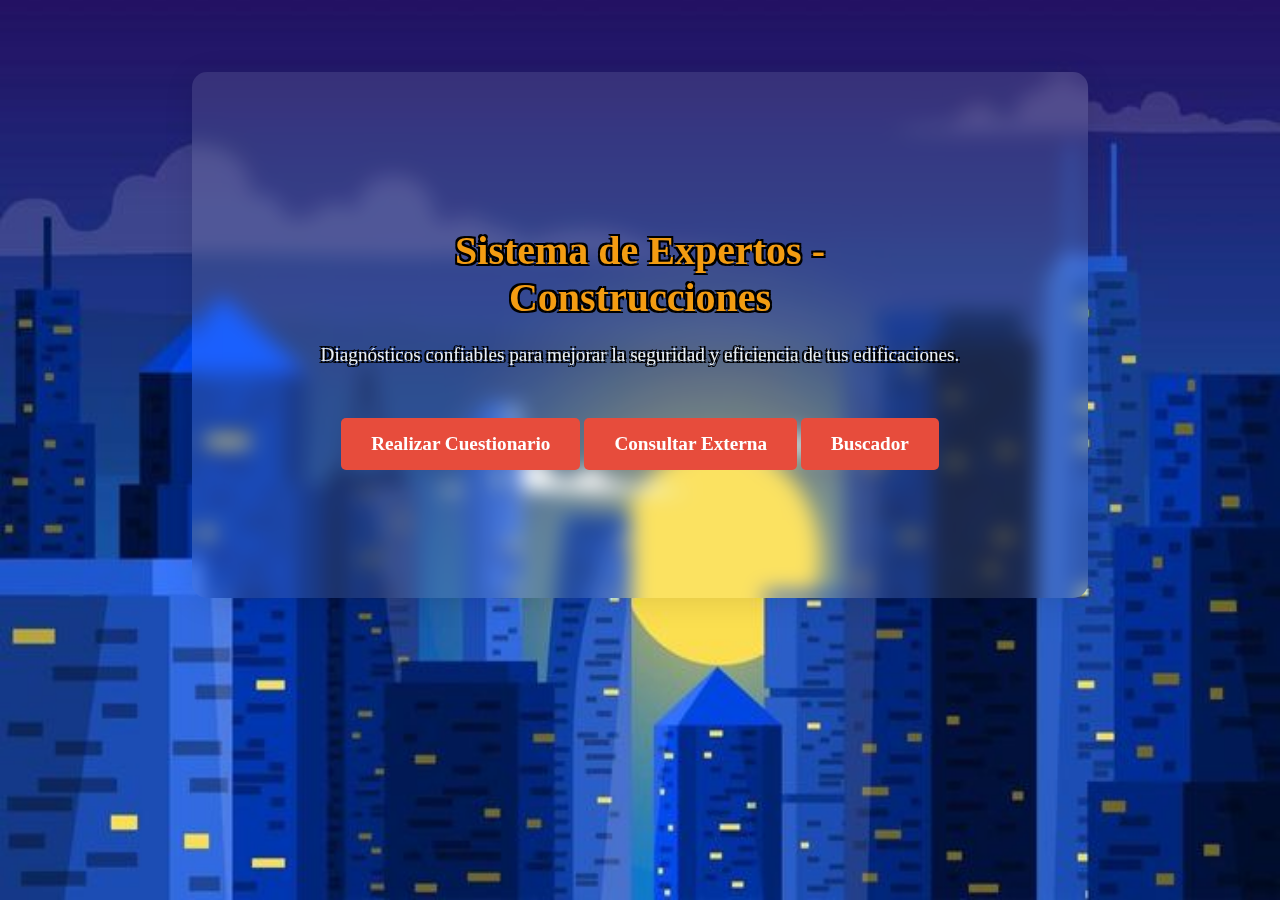
<file: Experto_en_Construccion/index.html>
<!DOCTYPE html>
<html lang="es">
<head>
    <meta charset="UTF-8">
    <meta name="viewport" content="width=device-width, initial-scale=1.0">
    <title>Sistema de Expertos Construcciones</title>
    <link rel="stylesheet" href="estilo/style.css">
</head>
<body>
    <center>
        <br><br><br><br>
        <div class="container">
            <h1>Sistema de Expertos - Construcciones</h1>
            <p>Diagnósticos confiables para mejorar la seguridad y eficiencia de tus edificaciones.</p><br>
            <a href="inicio.html" class="start-button">Realizar Cuestionario</a>
            <a href="consultas.html" class="start-button">Consultar Externa</a>
            <a href="buscador.html" class="start-button">Buscador</a>
        </div>
    </center>
</body>
</html>
</file>
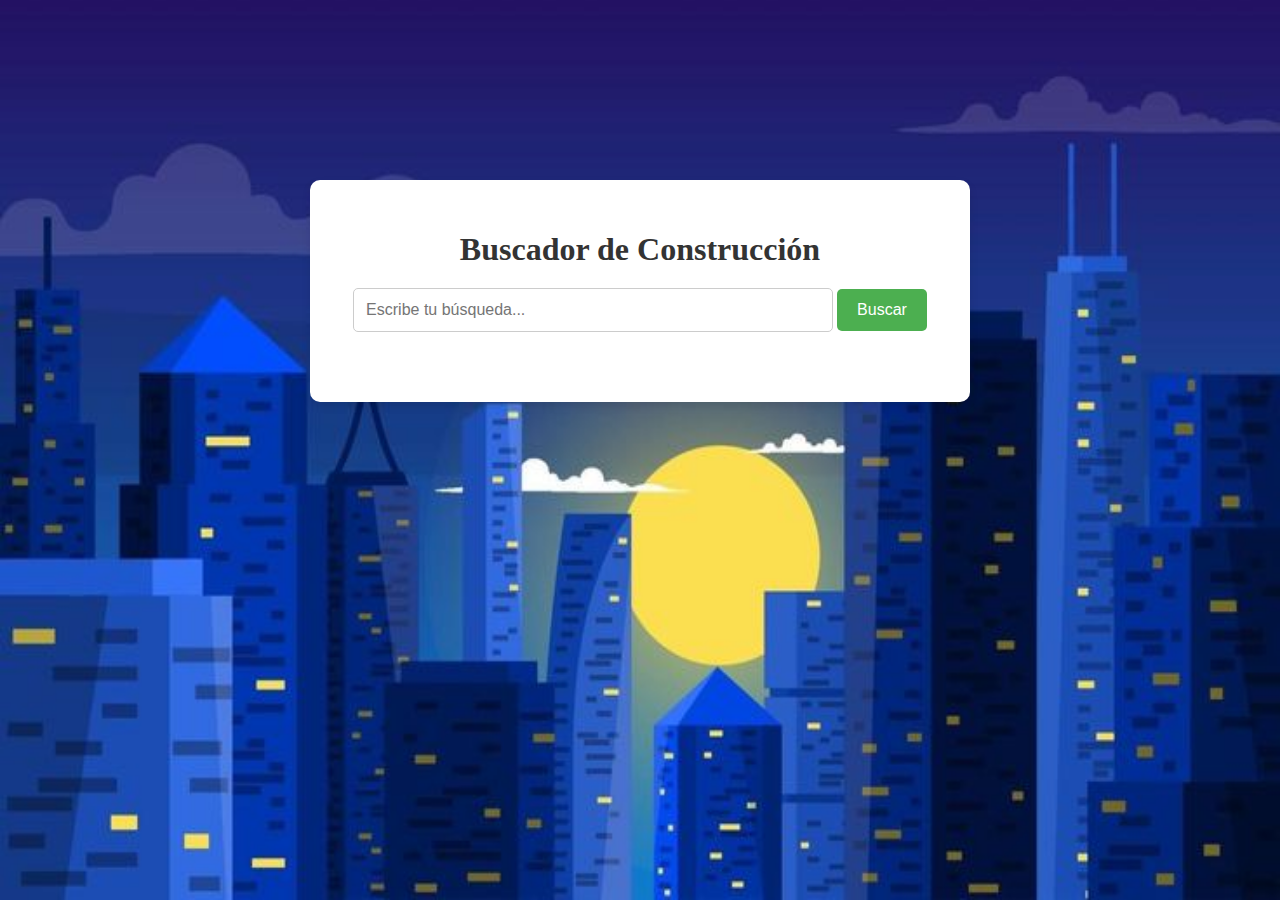
<file: Experto_en_Construccion/buscador.html>
<!DOCTYPE html>
<html lang="en">
<head>
    <meta charset="UTF-8">
    <meta name="viewport" content="width=device-width, initial-scale=1.0">
    <title>Buscador</title>
    <link rel="stylesheet" href="estilo/styleinicio.css">
</head>
<body>
    <center><br><br><br><br><br><br><br><br><br><br>
        <div class="search-container">
            <h1>Buscador de Construcción</h1>
            <form id="searchForm">
                <input type="text" id="searchInput" placeholder="Escribe tu búsqueda...">
                <button type="submit">Buscar</button>
            </form>
            <div id="results"></div>
        </div>
        <script src="buscador.js"></script>
    </center>
</body>
</html>
</file>
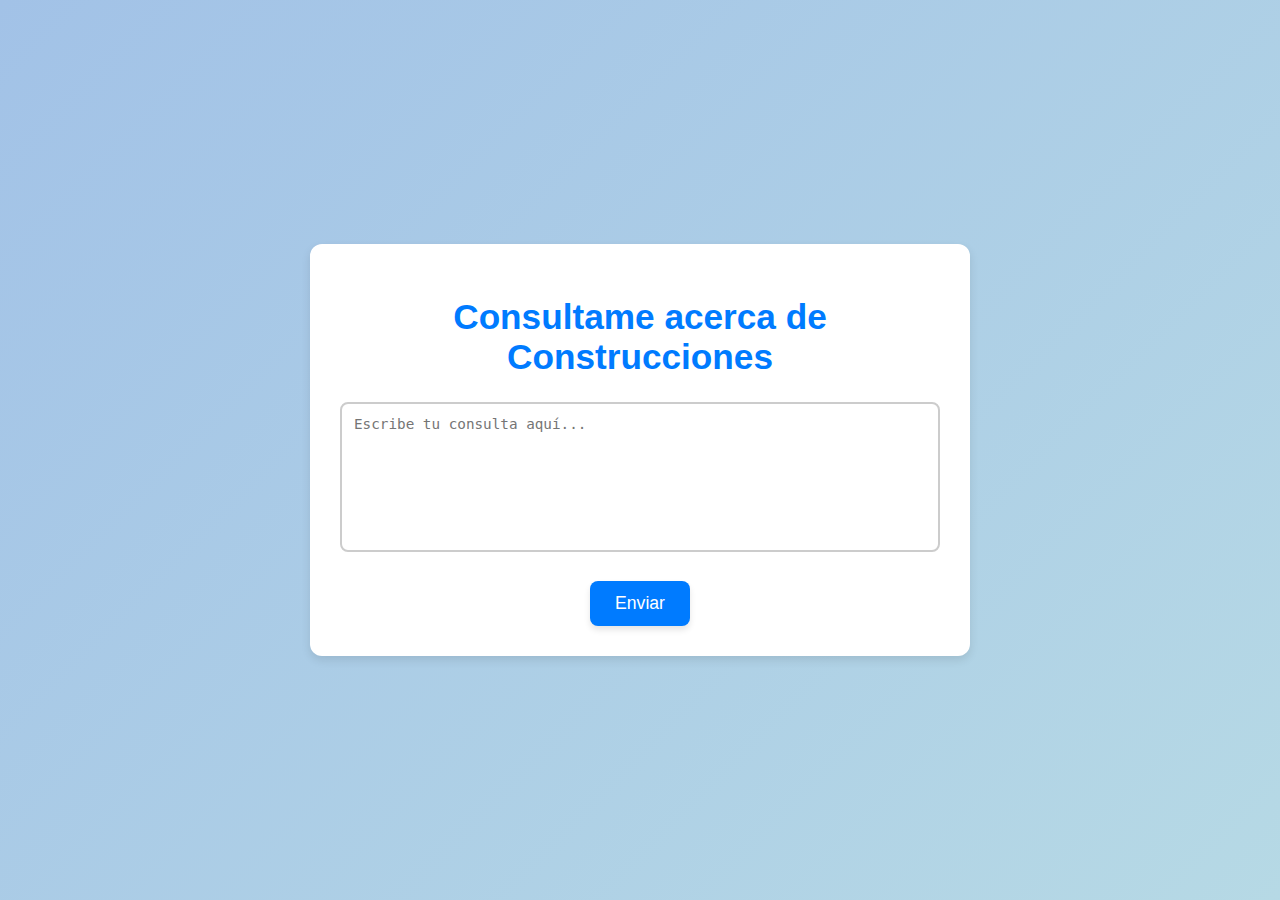
<file: Experto_en_Construccion/consultas.html>
<!DOCTYPE html>
<html lang="es">
<head>
    <meta charset="UTF-8">
    <meta name="viewport" content="width=device-width, initial-scale=1.0">
    <title>Consultame acerca de Construcciones</title>
    <style>
        /* Estilos generales */
        body {
            font-family: 'Arial', sans-serif;
            background: linear-gradient(135deg, #A2C2E7, #B6D9E5);
            margin: 0;
            padding: 0;
            display: flex;
            justify-content: center;
            align-items: center;
            height: 100vh;
            color: #333;
        }

        /* Contenedor principal */
        .container {
            background-color: #fff;
            padding: 30px;
            border-radius: 12px;
            box-shadow: 0 4px 10px rgba(0, 0, 0, 0.1);
            width: 100%;
            max-width: 600px;
            text-align: center;
            transition: transform 0.3s ease, box-shadow 0.3s ease;
        }

        /* Efecto al pasar el ratón sobre el contenedor */
        .container:hover {
            transform: translateY(-5px);
            box-shadow: 0 6px 20px rgba(0, 0, 0, 0.15);
        }

        /* Título */
        h1 {
            color: #007BFF;
            font-size: 2.2em;
            margin-bottom: 25px;
            font-weight: 600;
        }

        /* Estilo del área de texto */
        #userInput {
            width: 100%;
            height: 150px;
            padding: 12px;
            font-size: 1.1em;
            border: 2px solid #ccc;
            border-radius: 8px;
            resize: none;
            margin-bottom: 25px;
            transition: border-color 0.3s ease;
            box-sizing: border-box;
        }

        #userInput:focus {
            border-color: #007BFF;
            outline: none;
        }

        /* Estilo del botón */
        #sendButton {
            background-color: #007BFF;
            color: white;
            font-size: 1.1em;
            padding: 12px 25px;
            border: none;
            border-radius: 8px;
            cursor: pointer;
            transition: background-color 0.3s ease;
            box-shadow: 0 4px 6px rgba(0, 0, 0, 0.1);
        }

        #sendButton:hover {
            background-color: #0056b3;
        }

        #sendButton:active {
            background-color: #004085;
            box-shadow: 0 2px 4px rgba(0, 0, 0, 0.2);
        }

        /* Estilo para el área de respuesta */
        #responseArea {
            margin-top: 20px;
            padding: 15px;
            border: 1px solid #007BFF;
            border-radius: 8px;
            background-color: #e9f7ff;
            color: #007BFF;
            min-height: 50px;
            text-align: left;
            display: none;
            font-size: 1em;
            line-height: 1.4;
        }

        /* Estilos responsivos */
        @media (max-width: 768px) {
            h1 {
                font-size: 1.8em;
            }

            #userInput {
                height: 130px;
            }

            #sendButton {
                font-size: 1em;
                padding: 10px 20px;
            }
        }
    </style>
</head>
<body>
    <div class="container">
        <h1>Consultame acerca de Construcciones</h1>
        <textarea id="userInput" placeholder="Escribe tu consulta aquí..."></textarea>
        <button id="sendButton">Enviar</button>
        <div id="responseArea" class="response"></div>
    </div>

    <script src="app.js"></script>
</body>
</html>
</file>
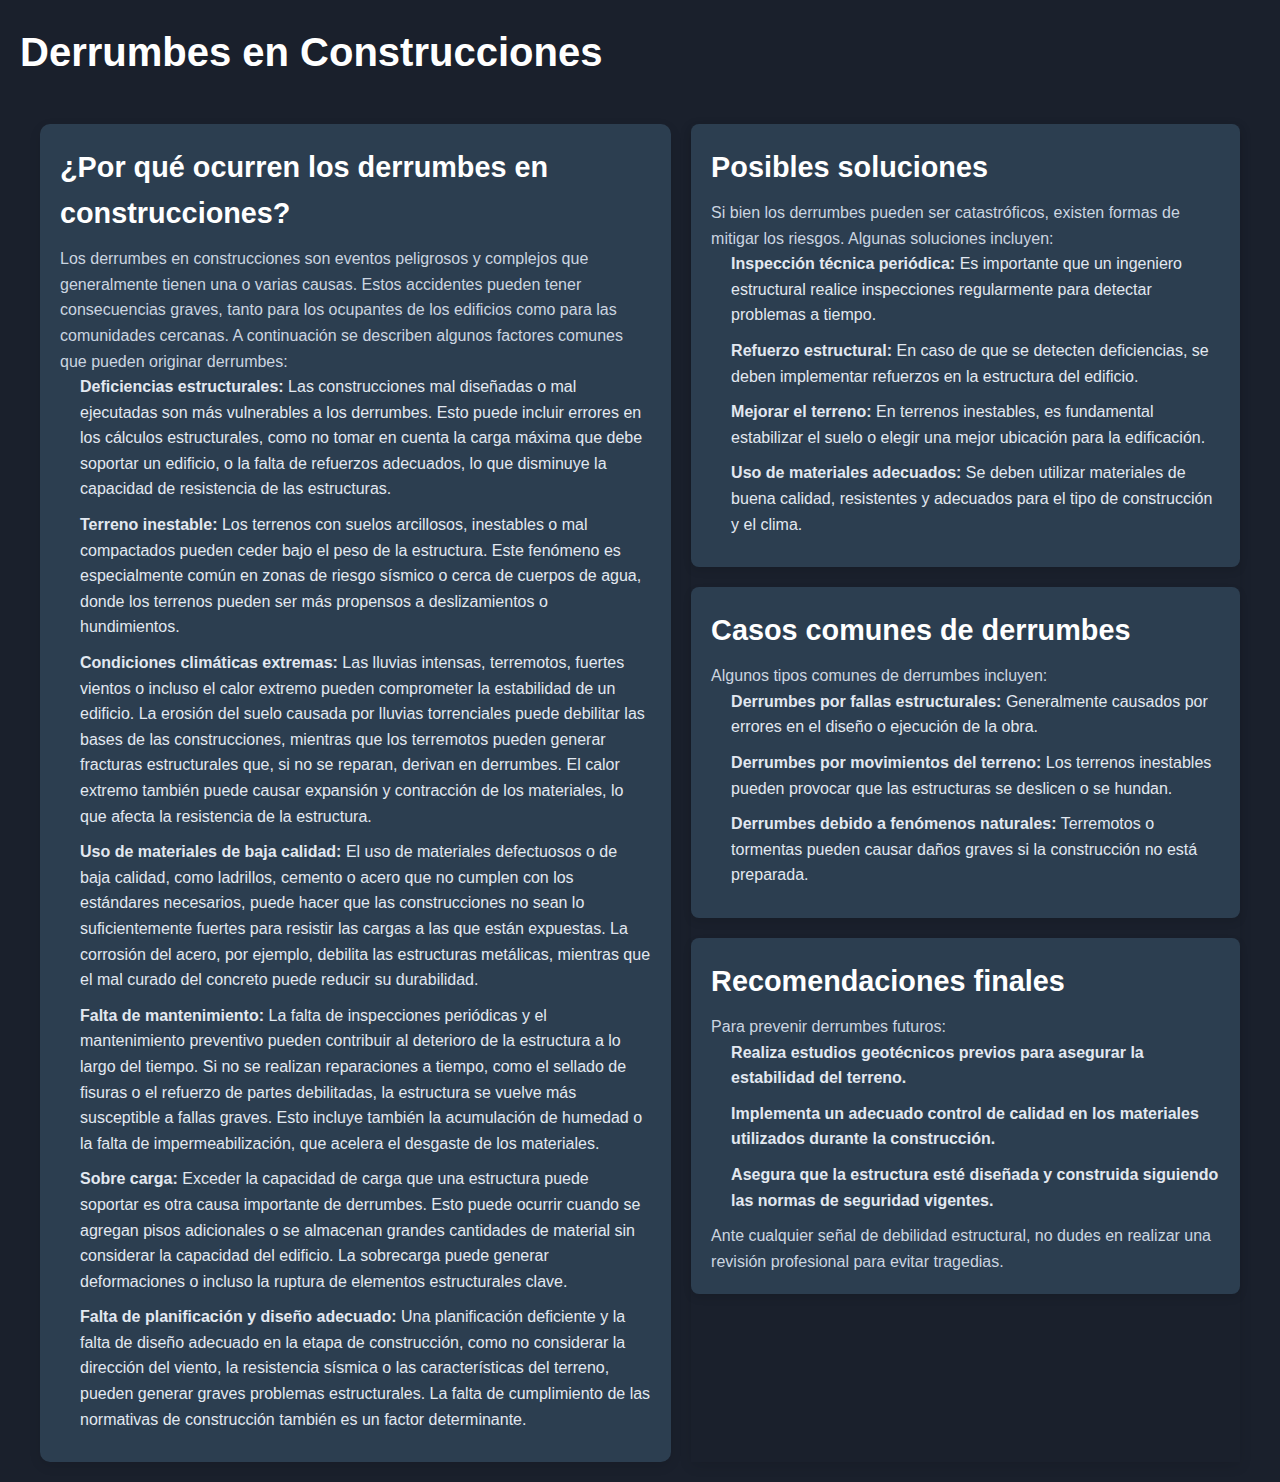
<file: Experto_en_Construccion/derrumbes.html>
<!DOCTYPE html>
<html lang="es">
<head>
    <meta charset="UTF-8">
    <meta name="viewport" content="width=device-width, initial-scale=1.0">
    <title>Derrumbes en Construcciones</title>
    <link rel="stylesheet" href="estilo/stylebuscador.css">
</head>
<body>
    <header>
        <h1>Derrumbes en Construcciones</h1>
    </header>
    <main>
        <section class="flex-container">
            <!-- Columna Izquierda: ¿Por qué ocurren los derrumbes? -->
            <div class="left-column">
                <h2>¿Por qué ocurren los derrumbes en construcciones?</h2>
                <p>Los derrumbes en construcciones son eventos peligrosos y complejos que generalmente tienen una o varias causas. Estos accidentes pueden tener consecuencias graves, tanto para los ocupantes de los edificios como para las comunidades cercanas. A continuación se describen algunos factores comunes que pueden originar derrumbes:</p>
                <ul>
                    <li><strong>Deficiencias estructurales:</strong> Las construcciones mal diseñadas o mal ejecutadas son más vulnerables a los derrumbes. Esto puede incluir errores en los cálculos estructurales, como no tomar en cuenta la carga máxima que debe soportar un edificio, o la falta de refuerzos adecuados, lo que disminuye la capacidad de resistencia de las estructuras.</li>
                    <li><strong>Terreno inestable:</strong> Los terrenos con suelos arcillosos, inestables o mal compactados pueden ceder bajo el peso de la estructura. Este fenómeno es especialmente común en zonas de riesgo sísmico o cerca de cuerpos de agua, donde los terrenos pueden ser más propensos a deslizamientos o hundimientos.</li>
                    <li><strong>Condiciones climáticas extremas:</strong> Las lluvias intensas, terremotos, fuertes vientos o incluso el calor extremo pueden comprometer la estabilidad de un edificio. La erosión del suelo causada por lluvias torrenciales puede debilitar las bases de las construcciones, mientras que los terremotos pueden generar fracturas estructurales que, si no se reparan, derivan en derrumbes. El calor extremo también puede causar expansión y contracción de los materiales, lo que afecta la resistencia de la estructura.</li>
                    <li><strong>Uso de materiales de baja calidad:</strong> El uso de materiales defectuosos o de baja calidad, como ladrillos, cemento o acero que no cumplen con los estándares necesarios, puede hacer que las construcciones no sean lo suficientemente fuertes para resistir las cargas a las que están expuestas. La corrosión del acero, por ejemplo, debilita las estructuras metálicas, mientras que el mal curado del concreto puede reducir su durabilidad.</li>
                    <li><strong>Falta de mantenimiento:</strong> La falta de inspecciones periódicas y el mantenimiento preventivo pueden contribuir al deterioro de la estructura a lo largo del tiempo. Si no se realizan reparaciones a tiempo, como el sellado de fisuras o el refuerzo de partes debilitadas, la estructura se vuelve más susceptible a fallas graves. Esto incluye también la acumulación de humedad o la falta de impermeabilización, que acelera el desgaste de los materiales.</li>
                    <li><strong>Sobre carga:</strong> Exceder la capacidad de carga que una estructura puede soportar es otra causa importante de derrumbes. Esto puede ocurrir cuando se agregan pisos adicionales o se almacenan grandes cantidades de material sin considerar la capacidad del edificio. La sobrecarga puede generar deformaciones o incluso la ruptura de elementos estructurales clave.</li>
                    <li><strong>Falta de planificación y diseño adecuado:</strong> Una planificación deficiente y la falta de diseño adecuado en la etapa de construcción, como no considerar la dirección del viento, la resistencia sísmica o las características del terreno, pueden generar graves problemas estructurales. La falta de cumplimiento de las normativas de construcción también es un factor determinante.</li>
                </ul>
            </div>            
            <!-- Columna Derecha: Resto de la información -->
            <div class="right-column">
                <section class="grid-item">
                    <h2>Posibles soluciones</h2>
                    <p>Si bien los derrumbes pueden ser catastróficos, existen formas de mitigar los riesgos. Algunas soluciones incluyen:</p>
                    <ul>
                        <li><strong>Inspección técnica periódica:</strong> Es importante que un ingeniero estructural realice inspecciones regularmente para detectar problemas a tiempo.</li>
                        <li><strong>Refuerzo estructural:</strong> En caso de que se detecten deficiencias, se deben implementar refuerzos en la estructura del edificio.</li>
                        <li><strong>Mejorar el terreno:</strong> En terrenos inestables, es fundamental estabilizar el suelo o elegir una mejor ubicación para la edificación.</li>
                        <li><strong>Uso de materiales adecuados:</strong> Se deben utilizar materiales de buena calidad, resistentes y adecuados para el tipo de construcción y el clima.</li>
                    </ul>
                </section>
            
                <section class="grid-item">
                    <h2>Casos comunes de derrumbes</h2>
                    <p>Algunos tipos comunes de derrumbes incluyen:</p>
                    <ul>
                        <li><strong>Derrumbes por fallas estructurales:</strong> Generalmente causados por errores en el diseño o ejecución de la obra.</li>
                        <li><strong>Derrumbes por movimientos del terreno:</strong> Los terrenos inestables pueden provocar que las estructuras se deslicen o se hundan.</li>
                        <li><strong>Derrumbes debido a fenómenos naturales:</strong> Terremotos o tormentas pueden causar daños graves si la construcción no está preparada.</li>
                    </ul>
                </section>
            
                <section class="grid-item">
                    <h2>Recomendaciones finales</h2>
                    <p>Para prevenir derrumbes futuros:</p>
                    <ol>
                        <li>Realiza estudios geotécnicos previos para asegurar la estabilidad del terreno.</li>
                        <li>Implementa un adecuado control de calidad en los materiales utilizados durante la construcción.</li>
                        <li>Asegura que la estructura esté diseñada y construida siguiendo las normas de seguridad vigentes.</li>
                    </ol>
                    <p>Ante cualquier señal de debilidad estructural, no dudes en realizar una revisión profesional para evitar tragedias.</p>
                </section>
            </div>            
        </section>
    </main>
</body>
</html>
</file>
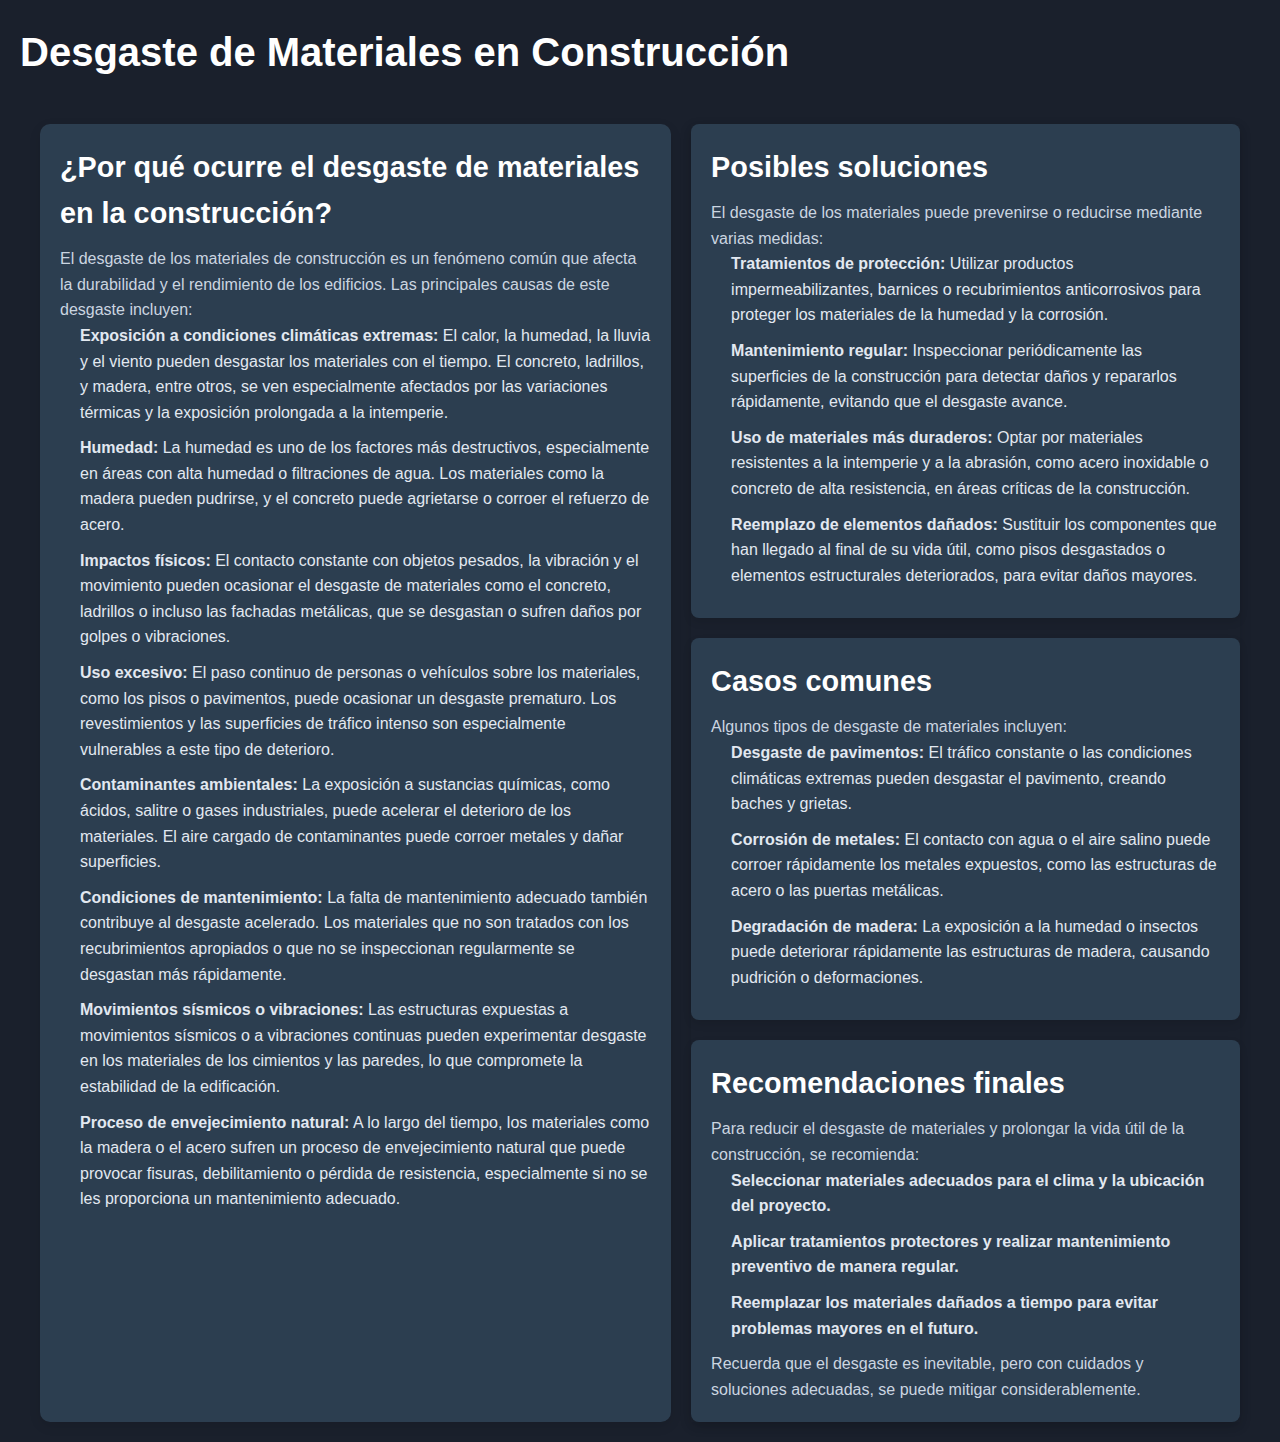
<file: Experto_en_Construccion/desgaste.html>
<!DOCTYPE html>
<html lang="es">
<head>
    <meta charset="UTF-8">
    <meta name="viewport" content="width=device-width, initial-scale=1.0">
    <title>Desgaste de Materiales en Construcción</title>
    <link rel="stylesheet" href="estilo/stylebuscador.css">
</head>
<body>
    <header>
        <h1>Desgaste de Materiales en Construcción</h1>
    </header>
    <main>
        <section class="flex-container">
            <!-- Columna Izquierda: ¿Por qué ocurre el desgaste de materiales? -->
            <div class="left-column">
                <h2>¿Por qué ocurre el desgaste de materiales en la construcción?</h2>
                <p>El desgaste de los materiales de construcción es un fenómeno común que afecta la durabilidad y el rendimiento de los edificios. Las principales causas de este desgaste incluyen:</p>
                <ul>
                    <li><strong>Exposición a condiciones climáticas extremas:</strong> El calor, la humedad, la lluvia y el viento pueden desgastar los materiales con el tiempo. El concreto, ladrillos, y madera, entre otros, se ven especialmente afectados por las variaciones térmicas y la exposición prolongada a la intemperie.</li>
                    <li><strong>Humedad:</strong> La humedad es uno de los factores más destructivos, especialmente en áreas con alta humedad o filtraciones de agua. Los materiales como la madera pueden pudrirse, y el concreto puede agrietarse o corroer el refuerzo de acero.</li>
                    <li><strong>Impactos físicos:</strong> El contacto constante con objetos pesados, la vibración y el movimiento pueden ocasionar el desgaste de materiales como el concreto, ladrillos o incluso las fachadas metálicas, que se desgastan o sufren daños por golpes o vibraciones.</li>
                    <li><strong>Uso excesivo:</strong> El paso continuo de personas o vehículos sobre los materiales, como los pisos o pavimentos, puede ocasionar un desgaste prematuro. Los revestimientos y las superficies de tráfico intenso son especialmente vulnerables a este tipo de deterioro.</li>
                    <li><strong>Contaminantes ambientales:</strong> La exposición a sustancias químicas, como ácidos, salitre o gases industriales, puede acelerar el deterioro de los materiales. El aire cargado de contaminantes puede corroer metales y dañar superficies.</li>
                    <li><strong>Condiciones de mantenimiento:</strong> La falta de mantenimiento adecuado también contribuye al desgaste acelerado. Los materiales que no son tratados con los recubrimientos apropiados o que no se inspeccionan regularmente se desgastan más rápidamente.</li>
                    <li><strong>Movimientos sísmicos o vibraciones:</strong> Las estructuras expuestas a movimientos sísmicos o a vibraciones continuas pueden experimentar desgaste en los materiales de los cimientos y las paredes, lo que compromete la estabilidad de la edificación.</li>
                    <li><strong>Proceso de envejecimiento natural:</strong> A lo largo del tiempo, los materiales como la madera o el acero sufren un proceso de envejecimiento natural que puede provocar fisuras, debilitamiento o pérdida de resistencia, especialmente si no se les proporciona un mantenimiento adecuado.</li>
                </ul>
            </div>

            <!-- Columna Derecha: Resto de la información -->
            <div class="right-column">
                <section class="grid-item">
                    <h2>Posibles soluciones</h2>
                    <p>El desgaste de los materiales puede prevenirse o reducirse mediante varias medidas:</p>
                    <ul>
                        <li><strong>Tratamientos de protección:</strong> Utilizar productos impermeabilizantes, barnices o recubrimientos anticorrosivos para proteger los materiales de la humedad y la corrosión.</li>
                        <li><strong>Mantenimiento regular:</strong> Inspeccionar periódicamente las superficies de la construcción para detectar daños y repararlos rápidamente, evitando que el desgaste avance.</li>
                        <li><strong>Uso de materiales más duraderos:</strong> Optar por materiales resistentes a la intemperie y a la abrasión, como acero inoxidable o concreto de alta resistencia, en áreas críticas de la construcción.</li>
                        <li><strong>Reemplazo de elementos dañados:</strong> Sustituir los componentes que han llegado al final de su vida útil, como pisos desgastados o elementos estructurales deteriorados, para evitar daños mayores.</li>
                    </ul>
                </section>

                <section class="grid-item">
                    <h2>Casos comunes</h2>
                    <p>Algunos tipos de desgaste de materiales incluyen:</p>
                    <ul>
                        <li><strong>Desgaste de pavimentos:</strong> El tráfico constante o las condiciones climáticas extremas pueden desgastar el pavimento, creando baches y grietas.</li>
                        <li><strong>Corrosión de metales:</strong> El contacto con agua o el aire salino puede corroer rápidamente los metales expuestos, como las estructuras de acero o las puertas metálicas.</li>
                        <li><strong>Degradación de madera:</strong> La exposición a la humedad o insectos puede deteriorar rápidamente las estructuras de madera, causando pudrición o deformaciones.</li>
                    </ul>
                </section>

                <section class="grid-item">
                    <h2>Recomendaciones finales</h2>
                    <p>Para reducir el desgaste de materiales y prolongar la vida útil de la construcción, se recomienda:</p>
                    <ol>
                        <li>Seleccionar materiales adecuados para el clima y la ubicación del proyecto.</li>
                        <li>Aplicar tratamientos protectores y realizar mantenimiento preventivo de manera regular.</li>
                        <li>Reemplazar los materiales dañados a tiempo para evitar problemas mayores en el futuro.</li>
                    </ol>
                    <p>Recuerda que el desgaste es inevitable, pero con cuidados y soluciones adecuadas, se puede mitigar considerablemente.</p>
                </section>
            </div>            
    </main>
</body>
</html>
</file>
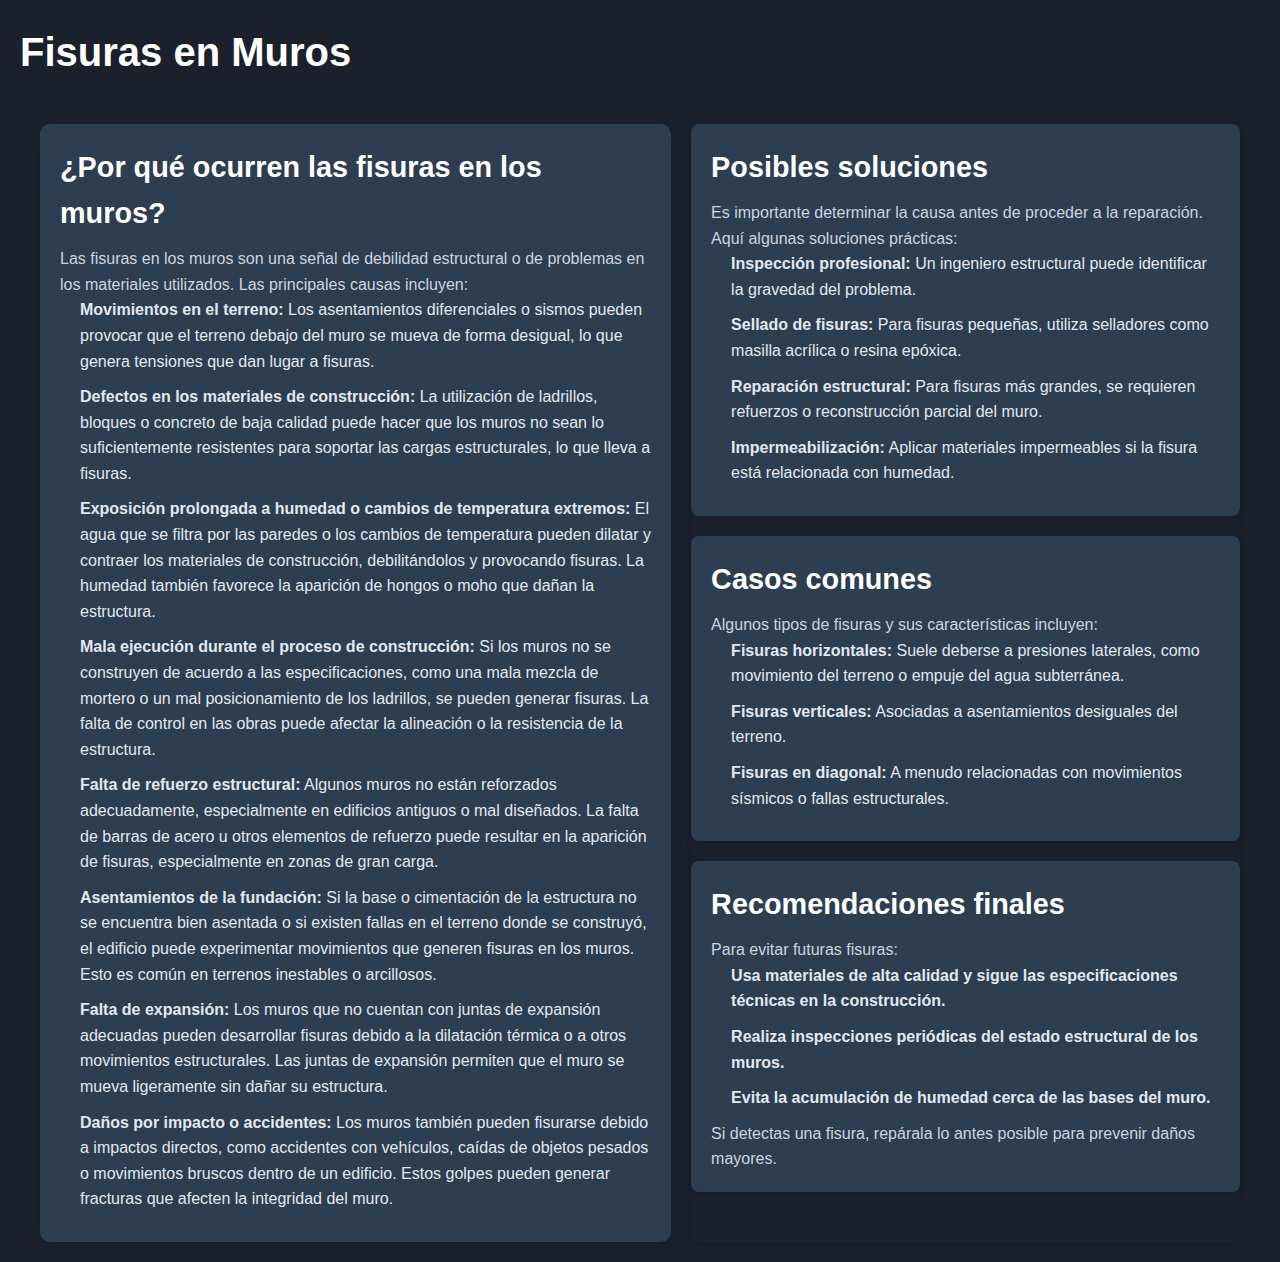
<file: Experto_en_Construccion/fisura.html>
<!DOCTYPE html>
<html lang="es">
<head>
    <meta charset="UTF-8">
    <meta name="viewport" content="width=device-width, initial-scale=1.0">
    <title>Fisuras en Muros</title>
    <link rel="stylesheet" href="estilo/stylebuscador.css">
</head>
<body>
    <header>
        <h1>Fisuras en Muros</h1>
    </header>
    <main>
        <section class="flex-container">
            <!-- Columna Izquierda: ¿Por qué ocurren las fisuras? -->
            <div class="left-column">
                <h2>¿Por qué ocurren las fisuras en los muros?</h2>
                <p>Las fisuras en los muros son una señal de debilidad estructural o de problemas en los materiales utilizados. Las principales causas incluyen:</p>
                <ul>
                    <li><strong>Movimientos en el terreno:</strong> Los asentamientos diferenciales o sismos pueden provocar que el terreno debajo del muro se mueva de forma desigual, lo que genera tensiones que dan lugar a fisuras.</li>
                    <li><strong>Defectos en los materiales de construcción:</strong> La utilización de ladrillos, bloques o concreto de baja calidad puede hacer que los muros no sean lo suficientemente resistentes para soportar las cargas estructurales, lo que lleva a fisuras.</li>
                    <li><strong>Exposición prolongada a humedad o cambios de temperatura extremos:</strong> El agua que se filtra por las paredes o los cambios de temperatura pueden dilatar y contraer los materiales de construcción, debilitándolos y provocando fisuras. La humedad también favorece la aparición de hongos o moho que dañan la estructura.</li>
                    <li><strong>Mala ejecución durante el proceso de construcción:</strong> Si los muros no se construyen de acuerdo a las especificaciones, como una mala mezcla de mortero o un mal posicionamiento de los ladrillos, se pueden generar fisuras. La falta de control en las obras puede afectar la alineación o la resistencia de la estructura.</li>
                    <li><strong>Falta de refuerzo estructural:</strong> Algunos muros no están reforzados adecuadamente, especialmente en edificios antiguos o mal diseñados. La falta de barras de acero u otros elementos de refuerzo puede resultar en la aparición de fisuras, especialmente en zonas de gran carga.</li>
                    <li><strong>Asentamientos de la fundación:</strong> Si la base o cimentación de la estructura no se encuentra bien asentada o si existen fallas en el terreno donde se construyó, el edificio puede experimentar movimientos que generen fisuras en los muros. Esto es común en terrenos inestables o arcillosos.</li>
                    <li><strong>Falta de expansión:</strong> Los muros que no cuentan con juntas de expansión adecuadas pueden desarrollar fisuras debido a la dilatación térmica o a otros movimientos estructurales. Las juntas de expansión permiten que el muro se mueva ligeramente sin dañar su estructura.</li>
                    <li><strong>Daños por impacto o accidentes:</strong> Los muros también pueden fisurarse debido a impactos directos, como accidentes con vehículos, caídas de objetos pesados o movimientos bruscos dentro de un edificio. Estos golpes pueden generar fracturas que afecten la integridad del muro.</li>
                </ul>
            </div>
            
            
            <!-- Columna Derecha: Resto de la información -->
            <div class="right-column">
                <section class="grid-item">
                    <h2>Posibles soluciones</h2>
                    <p>Es importante determinar la causa antes de proceder a la reparación. Aquí algunas soluciones prácticas:</p>
                    <ul>
                        <li><strong>Inspección profesional:</strong> Un ingeniero estructural puede identificar la gravedad del problema.</li>
                        <li><strong>Sellado de fisuras:</strong> Para fisuras pequeñas, utiliza selladores como masilla acrílica o resina epóxica.</li>
                        <li><strong>Reparación estructural:</strong> Para fisuras más grandes, se requieren refuerzos o reconstrucción parcial del muro.</li>
                        <li><strong>Impermeabilización:</strong> Aplicar materiales impermeables si la fisura está relacionada con humedad.</li>
                    </ul>
                </section>
            
                <section class="grid-item">
                    <h2>Casos comunes</h2>
                    <p>Algunos tipos de fisuras y sus características incluyen:</p>
                    <ul>
                        <li><strong>Fisuras horizontales:</strong> Suele deberse a presiones laterales, como movimiento del terreno o empuje del agua subterránea.</li>
                        <li><strong>Fisuras verticales:</strong> Asociadas a asentamientos desiguales del terreno.</li>
                        <li><strong>Fisuras en diagonal:</strong> A menudo relacionadas con movimientos sísmicos o fallas estructurales.</li>
                    </ul>
                </section>
            
                <section class="grid-item">
                    <h2>Recomendaciones finales</h2>
                    <p>Para evitar futuras fisuras:</p>
                    <ol>
                        <li>Usa materiales de alta calidad y sigue las especificaciones técnicas en la construcción.</li>
                        <li>Realiza inspecciones periódicas del estado estructural de los muros.</li>
                        <li>Evita la acumulación de humedad cerca de las bases del muro.</li>
                    </ol>
                    <p>Si detectas una fisura, repárala lo antes posible para prevenir daños mayores.</p>
                </section>
            </div>            
    </main>
</body>
</html>
</file>
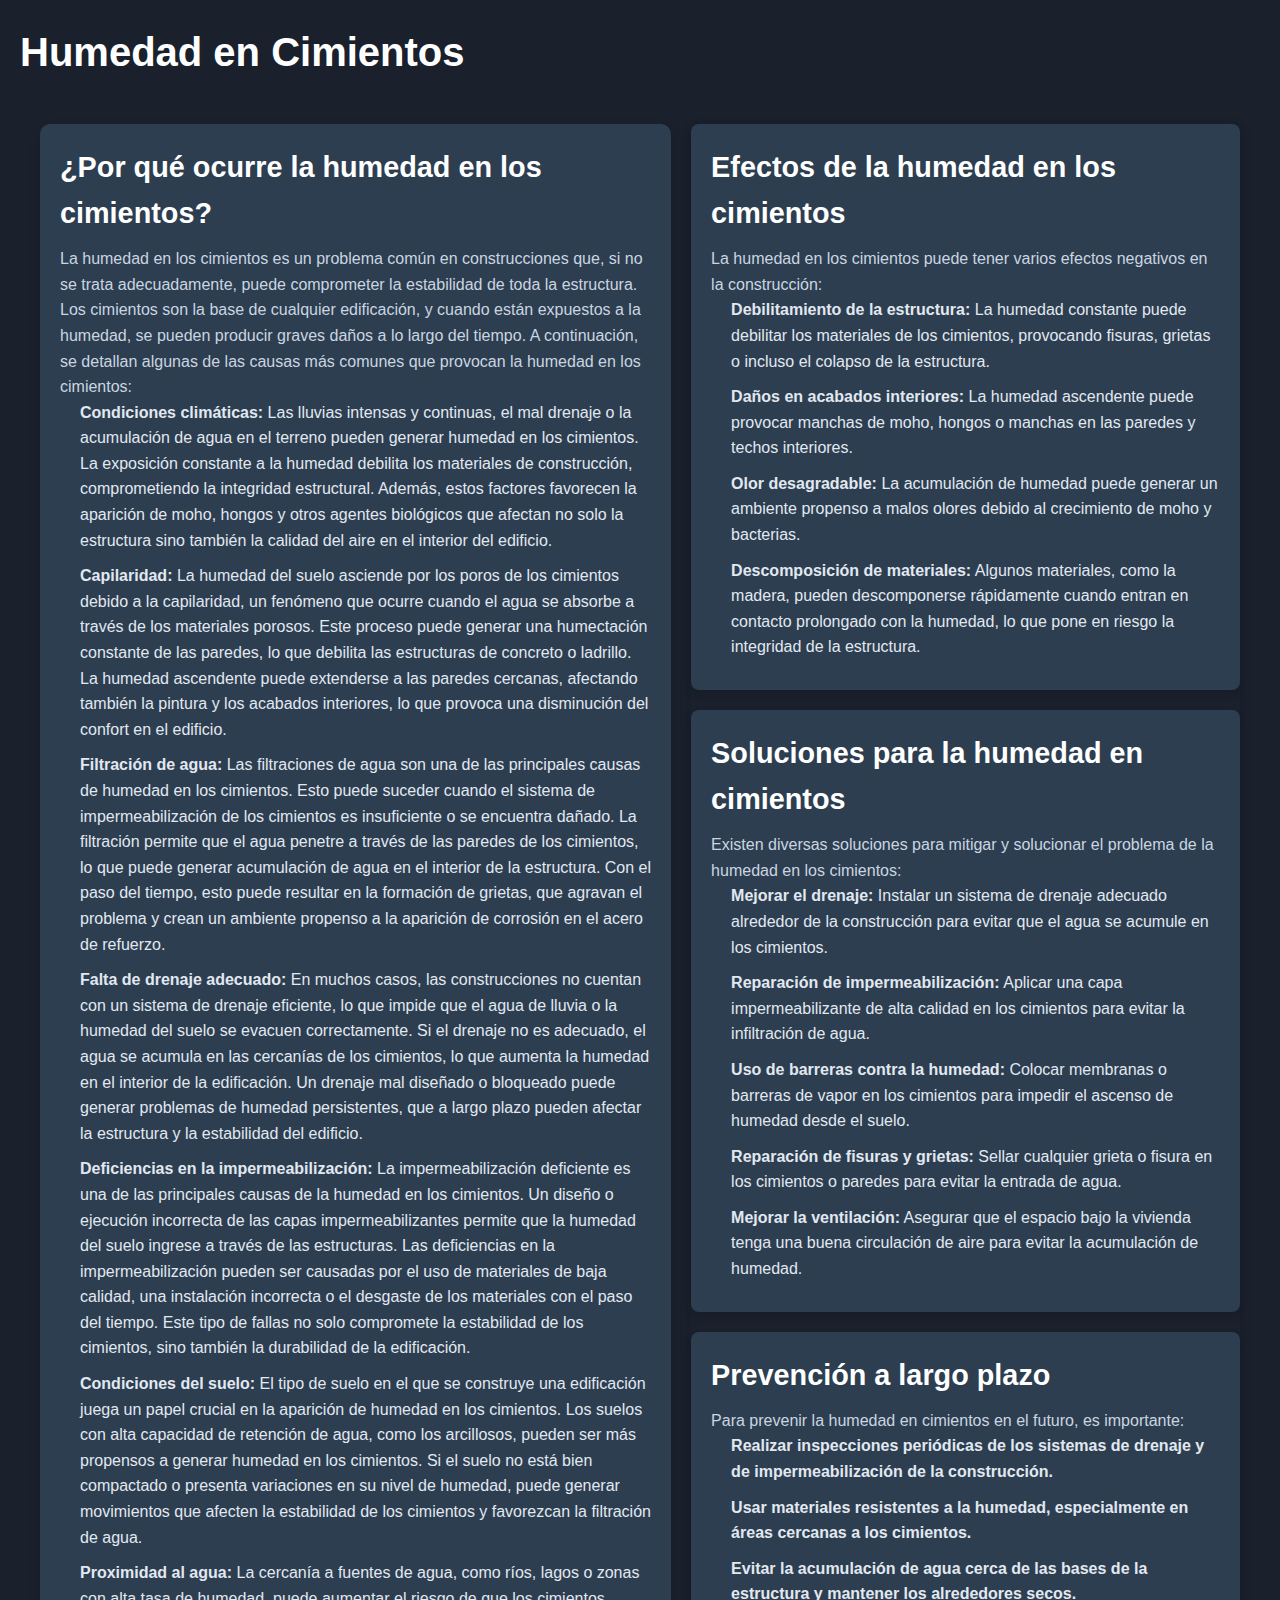
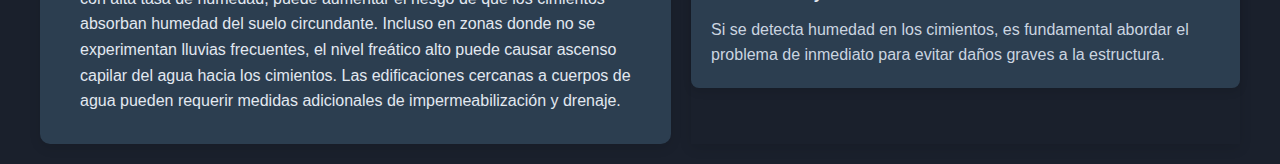
<file: Experto_en_Construccion/humedad.html>
<!DOCTYPE html>
<html lang="es">
<head>
    <meta charset="UTF-8">
    <meta name="viewport" content="width=device-width, initial-scale=1.0">
    <title>Humedad en Cimientos</title>
    <link rel="stylesheet" href="estilo/stylebuscador.css">
</head>
<body>
    <header>
        <h1>Humedad en Cimientos</h1>
    </header>

    <main>
        <section class="flex-container">
            <!-- Columna Izquierda: Causas de la humedad en cimientos -->
            <div class="left-column">
                <h2>¿Por qué ocurre la humedad en los cimientos?</h2>
                <p>La humedad en los cimientos es un problema común en construcciones que, si no se trata adecuadamente, puede comprometer la estabilidad de toda la estructura. Los cimientos son la base de cualquier edificación, y cuando están expuestos a la humedad, se pueden producir graves daños a lo largo del tiempo. A continuación, se detallan algunas de las causas más comunes que provocan la humedad en los cimientos:</p>
                <ul>
                    <li><strong>Condiciones climáticas:</strong> Las lluvias intensas y continuas, el mal drenaje o la acumulación de agua en el terreno pueden generar humedad en los cimientos. La exposición constante a la humedad debilita los materiales de construcción, comprometiendo la integridad estructural. Además, estos factores favorecen la aparición de moho, hongos y otros agentes biológicos que afectan no solo la estructura sino también la calidad del aire en el interior del edificio.</li>
                    <li><strong>Capilaridad:</strong> La humedad del suelo asciende por los poros de los cimientos debido a la capilaridad, un fenómeno que ocurre cuando el agua se absorbe a través de los materiales porosos. Este proceso puede generar una humectación constante de las paredes, lo que debilita las estructuras de concreto o ladrillo. La humedad ascendente puede extenderse a las paredes cercanas, afectando también la pintura y los acabados interiores, lo que provoca una disminución del confort en el edificio.</li>
                    <li><strong>Filtración de agua:</strong> Las filtraciones de agua son una de las principales causas de humedad en los cimientos. Esto puede suceder cuando el sistema de impermeabilización de los cimientos es insuficiente o se encuentra dañado. La filtración permite que el agua penetre a través de las paredes de los cimientos, lo que puede generar acumulación de agua en el interior de la estructura. Con el paso del tiempo, esto puede resultar en la formación de grietas, que agravan el problema y crean un ambiente propenso a la aparición de corrosión en el acero de refuerzo.</li>
                    <li><strong>Falta de drenaje adecuado:</strong> En muchos casos, las construcciones no cuentan con un sistema de drenaje eficiente, lo que impide que el agua de lluvia o la humedad del suelo se evacuen correctamente. Si el drenaje no es adecuado, el agua se acumula en las cercanías de los cimientos, lo que aumenta la humedad en el interior de la edificación. Un drenaje mal diseñado o bloqueado puede generar problemas de humedad persistentes, que a largo plazo pueden afectar la estructura y la estabilidad del edificio.</li>
                    <li><strong>Deficiencias en la impermeabilización:</strong> La impermeabilización deficiente es una de las principales causas de la humedad en los cimientos. Un diseño o ejecución incorrecta de las capas impermeabilizantes permite que la humedad del suelo ingrese a través de las estructuras. Las deficiencias en la impermeabilización pueden ser causadas por el uso de materiales de baja calidad, una instalación incorrecta o el desgaste de los materiales con el paso del tiempo. Este tipo de fallas no solo compromete la estabilidad de los cimientos, sino también la durabilidad de la edificación.</li>
                    <li><strong>Condiciones del suelo:</strong> El tipo de suelo en el que se construye una edificación juega un papel crucial en la aparición de humedad en los cimientos. Los suelos con alta capacidad de retención de agua, como los arcillosos, pueden ser más propensos a generar humedad en los cimientos. Si el suelo no está bien compactado o presenta variaciones en su nivel de humedad, puede generar movimientos que afecten la estabilidad de los cimientos y favorezcan la filtración de agua.</li>
                    <li><strong>Proximidad al agua:</strong> La cercanía a fuentes de agua, como ríos, lagos o zonas con alta tasa de humedad, puede aumentar el riesgo de que los cimientos absorban humedad del suelo circundante. Incluso en zonas donde no se experimentan lluvias frecuentes, el nivel freático alto puede causar ascenso capilar del agua hacia los cimientos. Las edificaciones cercanas a cuerpos de agua pueden requerir medidas adicionales de impermeabilización y drenaje.</li>
                </ul>
            </div>            
            <!-- Columna Derecha: Efectos y soluciones -->
            <div class="right-column">
                <section class="grid-item">
                    <h2>Efectos de la humedad en los cimientos</h2>
                    <p>La humedad en los cimientos puede tener varios efectos negativos en la construcción:</p>
                    <ul>
                        <li><strong>Debilitamiento de la estructura:</strong> La humedad constante puede debilitar los materiales de los cimientos, provocando fisuras, grietas o incluso el colapso de la estructura.</li>
                        <li><strong>Daños en acabados interiores:</strong> La humedad ascendente puede provocar manchas de moho, hongos o manchas en las paredes y techos interiores.</li>
                        <li><strong>Olor desagradable:</strong> La acumulación de humedad puede generar un ambiente propenso a malos olores debido al crecimiento de moho y bacterias.</li>
                        <li><strong>Descomposición de materiales:</strong> Algunos materiales, como la madera, pueden descomponerse rápidamente cuando entran en contacto prolongado con la humedad, lo que pone en riesgo la integridad de la estructura.</li>
                    </ul>
                </section>
                
                <section class="grid-item">
                    <h2>Soluciones para la humedad en cimientos</h2>
                    <p>Existen diversas soluciones para mitigar y solucionar el problema de la humedad en los cimientos:</p>
                    <ul>
                        <li><strong>Mejorar el drenaje:</strong> Instalar un sistema de drenaje adecuado alrededor de la construcción para evitar que el agua se acumule en los cimientos.</li>
                        <li><strong>Reparación de impermeabilización:</strong> Aplicar una capa impermeabilizante de alta calidad en los cimientos para evitar la infiltración de agua.</li>
                        <li><strong>Uso de barreras contra la humedad:</strong> Colocar membranas o barreras de vapor en los cimientos para impedir el ascenso de humedad desde el suelo.</li>
                        <li><strong>Reparación de fisuras y grietas:</strong> Sellar cualquier grieta o fisura en los cimientos o paredes para evitar la entrada de agua.</li>
                        <li><strong>Mejorar la ventilación:</strong> Asegurar que el espacio bajo la vivienda tenga una buena circulación de aire para evitar la acumulación de humedad.</li>
                    </ul>
                </section>

                <section class="grid-item">
                    <h2>Prevención a largo plazo</h2>
                    <p>Para prevenir la humedad en cimientos en el futuro, es importante:</p>
                    <ol>
                        <li>Realizar inspecciones periódicas de los sistemas de drenaje y de impermeabilización de la construcción.</li>
                        <li>Usar materiales resistentes a la humedad, especialmente en áreas cercanas a los cimientos.</li>
                        <li>Evitar la acumulación de agua cerca de las bases de la estructura y mantener los alrededores secos.</li>
                    </ol>
                    <p>Si se detecta humedad en los cimientos, es fundamental abordar el problema de inmediato para evitar daños graves a la estructura.</p>
                </section>
            </div>
        </section>
    </main>
</body>
</html>
</file>
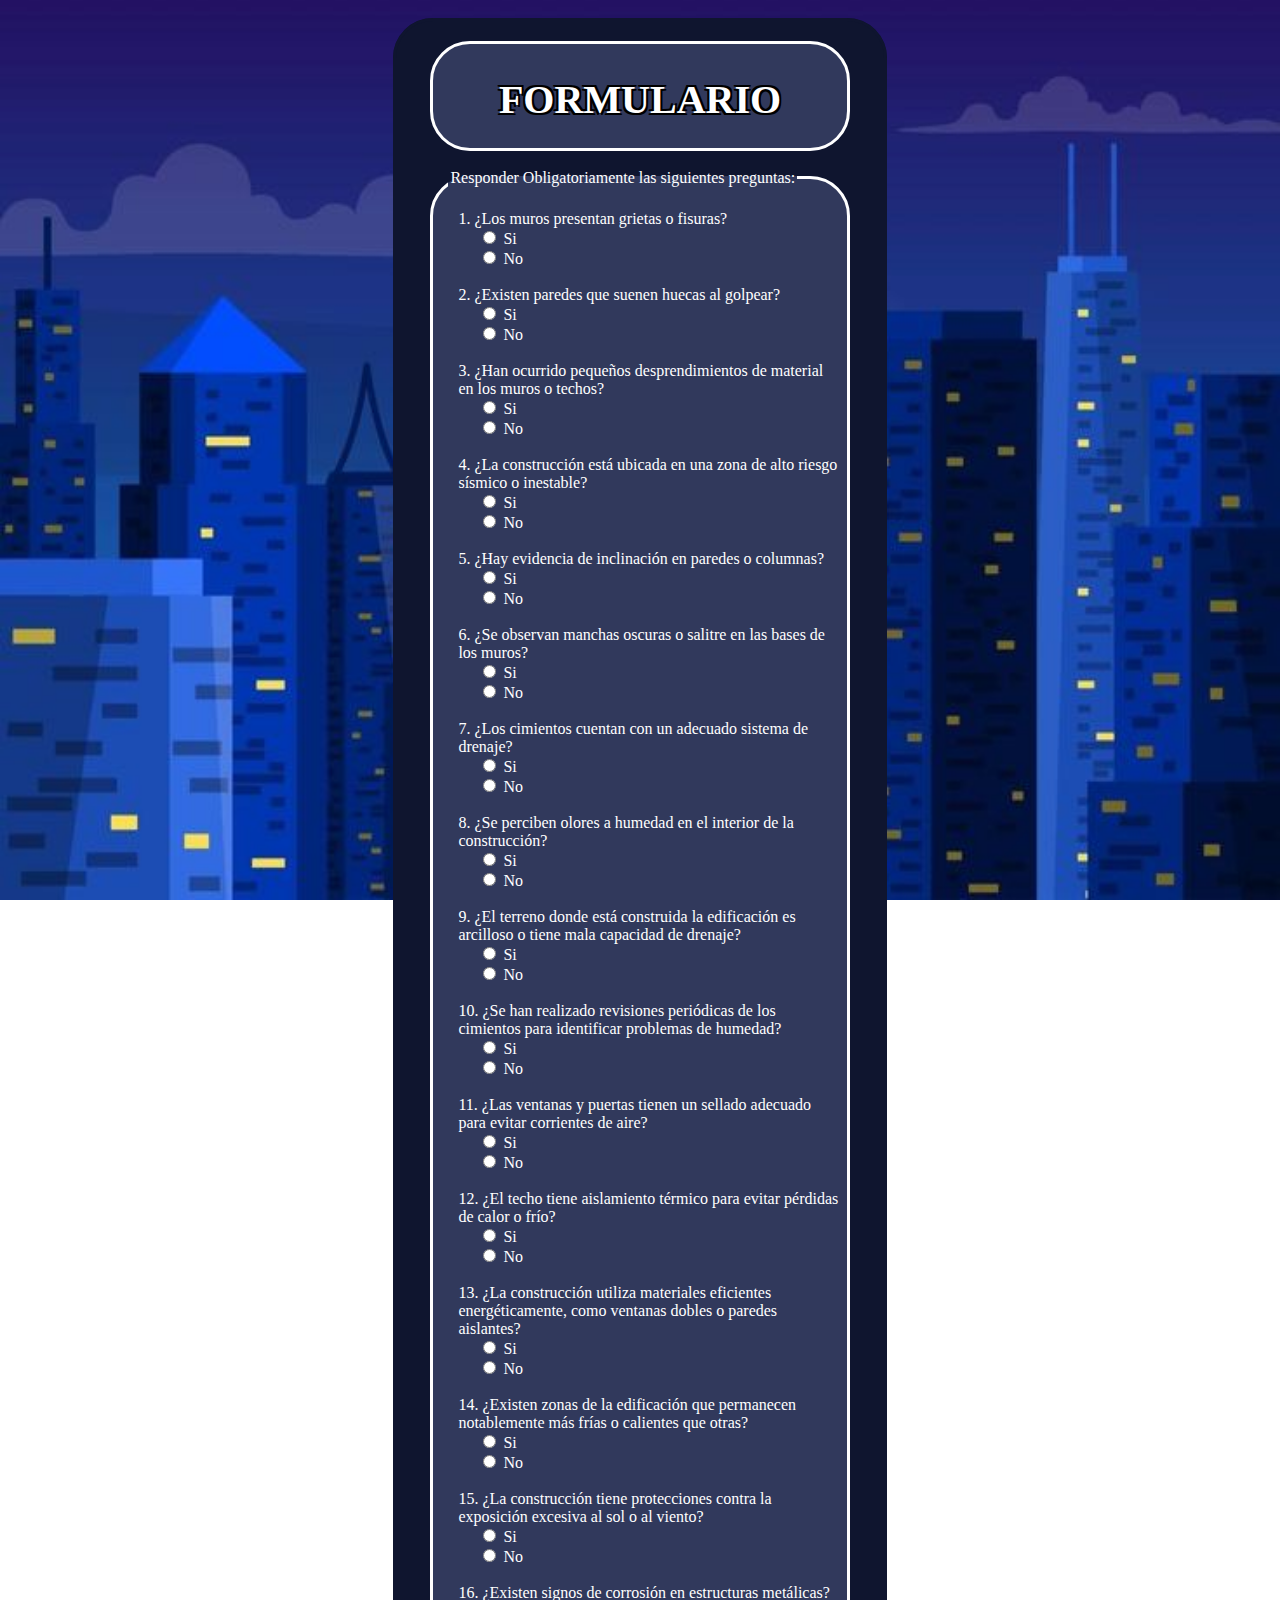
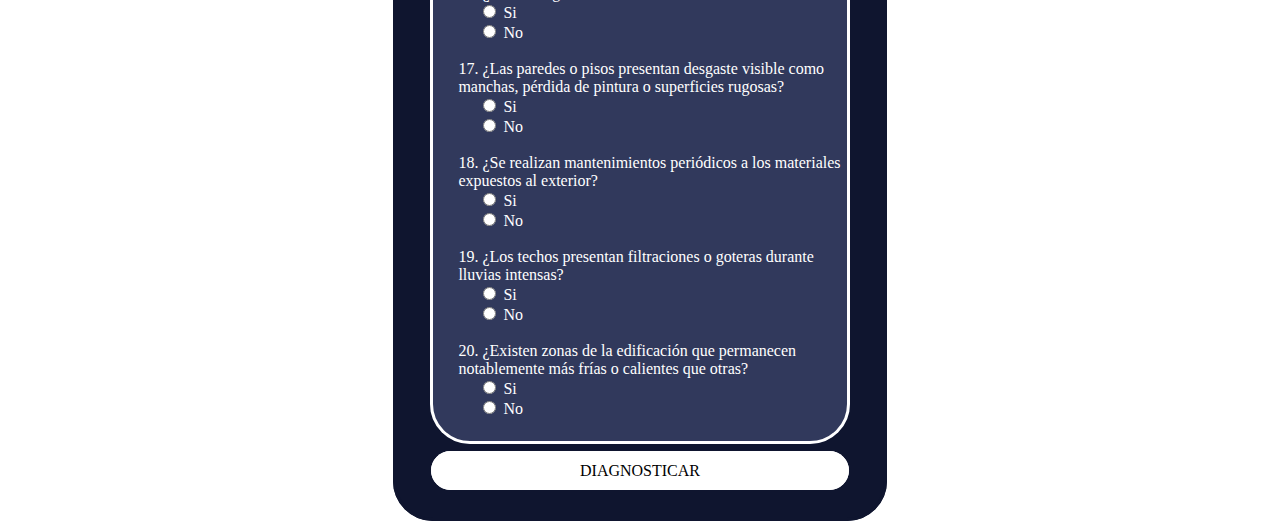
<file: Experto_en_Construccion/inicio.html>
<!DOCTYPE html>
<html lang="en">
<head>
    <meta charset="UTF-8">
    <meta name="viewport" content="width=device-width, initial-scale=1.0">
    <title>Sistema De Expertos - Construccion</title>
    <link rel="stylesheet" href="estilo/style.css">
</head>
<body>
    <center>
        <br>
        <fieldset style="width: 35%; background-color: #0F152F; border-radius: 40px; padding: 20px; border: 3px solid #0F152F;">
            <fieldset style="width: 90%; background-color: #31395c; border-radius: 40px; padding: 5px; border: 3px solid white;">
                <h1 style="color: white;">FORMULARIO</h1>
            </fieldset>
            <br>
            <fieldset style="width: 90%; background-color: #31395c; border-radius: 40px; padding: 5px; border: 3px solid white;" align="left">
                <br>
                <legend style="color: white; margin-left: 10px;">Responder Obligatoriamente las siguientes preguntas:</legend>
                <label style="color: white; display: block; padding-left: 20px;">
                    1. ¿Los muros presentan grietas o fisuras? <br>
                    <div style="margin-left: 20px;">
                        <input type="radio" name="p1" value="si"> Si <br>
                        <input type="radio" name="p1" value="no"> No <br>
                    </div>
                </label><br>
                <label style="color: white; display: block; padding-left: 20px;">
                    2. ¿Existen paredes que suenen huecas al golpear? <br>
                    <div style="margin-left: 20px;">
                        <input type="radio" name="p2" value="si"> Si <br>
                        <input type="radio" name="p2" value="no"> No <br>
                    </div>
                </label><br>
                <label style="color: white; display: block; padding-left: 20px;">
                    3. ¿Han ocurrido pequeños desprendimientos de material en los muros o techos? <br>
                    <div style="margin-left: 20px;">
                        <input type="radio" name="p3" value="si"> Si <br>
                        <input type="radio" name="p3" value="no"> No <br>
                    </div>
                </label><br>
                <label style="color: white; display: block; padding-left: 20px;">
                    4. ¿La construcción está ubicada en una zona de alto riesgo sísmico o inestable? <br>
                    <div style="margin-left: 20px;">
                        <input type="radio" name="p4" value="si"> Si <br>
                        <input type="radio" name="p4" value="no"> No <br>
                    </div>
                </label><br>
                <label style="color: white; display: block; padding-left: 20px;">
                    5. ¿Hay evidencia de inclinación en paredes o columnas? <br>
                    <div style="margin-left: 20px;">
                        <input type="radio" name="p5" value="si"> Si <br>
                        <input type="radio" name="p5" value="no"> No <br>
                    </div>
                </label><br>
                <label style="color: white; display: block; padding-left: 20px;">
                    6. ¿Se observan manchas oscuras o salitre en las bases de los muros? <br>
                    <div style="margin-left: 20px;">
                        <input type="radio" name="p6" value="si"> Si <br>
                        <input type="radio" name="p6" value="no"> No <br>
                    </div>
                </label><br>
                <label style="color: white; display: block; padding-left: 20px;">
                    7. ¿Los cimientos cuentan con un adecuado sistema de drenaje? <br>
                    <div style="margin-left: 20px;">
                        <input type="radio" name="p7" value="si"> Si <br>
                        <input type="radio" name="p7" value="no"> No <br>
                    </div>
                </label><br>
                <label style="color: white; display: block; padding-left: 20px;">
                    8. ¿Se perciben olores a humedad en el interior de la construcción? <br>
                    <div style="margin-left: 20px;">
                        <input type="radio" name="p8" value="si"> Si <br>
                        <input type="radio" name="p8" value="no"> No <br>
                    </div>
                </label><br>
                <label style="color: white; display: block; padding-left: 20px;">
                    9. ¿El terreno donde está construida la edificación es arcilloso o tiene mala capacidad de drenaje? <br>
                    <div style="margin-left: 20px;">
                        <input type="radio" name="p9" value="si"> Si <br>
                        <input type="radio" name="p9" value="no"> No <br>
                    </div>
                </label><br>
                <label style="color: white; display: block; padding-left: 20px;">
                    10. ¿Se han realizado revisiones periódicas de los cimientos para identificar problemas de humedad? <br>
                    <div style="margin-left: 20px;">
                        <input type="radio" name="p10" value="si"> Si <br>
                        <input type="radio" name="p10" value="no"> No <br>
                    </div>
                </label><br>
                <label style="color: white; display: block; padding-left: 20px;">
                    11. ¿Las ventanas y puertas tienen un sellado adecuado para evitar corrientes de aire? <br>
                    <div style="margin-left: 20px;">
                        <input type="radio" name="p11" value="si"> Si <br>
                        <input type="radio" name="p11" value="no"> No <br>
                    </div>
                </label><br>
                <label style="color: white; display: block; padding-left: 20px;">
                    12. ¿El techo tiene aislamiento térmico para evitar pérdidas de calor o frío? <br>
                    <div style="margin-left: 20px;">
                        <input type="radio" name="p12" value="si"> Si <br>
                        <input type="radio" name="p12" value="no"> No <br>
                    </div>
                </label><br>
                <label style="color: white; display: block; padding-left: 20px;">
                    13. ¿La construcción utiliza materiales eficientes energéticamente, como ventanas dobles o paredes aislantes? <br>
                    <div style="margin-left: 20px;">
                        <input type="radio" name="p13" value="si"> Si <br>
                        <input type="radio" name="p13" value="no"> No <br>
                    </div>
                </label><br>
                <label style="color: white; display: block; padding-left: 20px;">
                    14. ¿Existen zonas de la edificación que permanecen notablemente más frías o calientes que otras? <br>
                    <div style="margin-left: 20px;">
                        <input type="radio" name="p14" value="si"> Si <br>
                        <input type="radio" name="p14" value="no"> No <br>
                    </div>
                </label><br>
                <label style="color: white; display: block; padding-left: 20px;">
                    15. ¿La construcción tiene protecciones contra la exposición excesiva al sol o al viento? <br>
                    <div style="margin-left: 20px;">
                        <input type="radio" name="p15" value="si"> Si <br>
                        <input type="radio" name="p15" value="no"> No <br>
                    </div>
                </label><br>
                <label style="color: white; display: block; padding-left: 20px;">
                    16. ¿Existen signos de corrosión en estructuras metálicas? <br>
                    <div style="margin-left: 20px;">
                        <input type="radio" name="p16" value="si"> Si <br>
                        <input type="radio" name="p16" value="no"> No <br>
                    </div>
                </label><br>
                <label style="color: white; display: block; padding-left: 20px;">
                    17. ¿Las paredes o pisos presentan desgaste visible como manchas, pérdida de pintura o superficies rugosas? <br>
                    <div style="margin-left: 20px;">
                        <input type="radio" name="p17" value="si"> Si <br>
                        <input type="radio" name="p17" value="no"> No <br>
                    </div>
                </label><br>
                <label style="color: white; display: block; padding-left: 20px;">
                    18. ¿Se realizan mantenimientos periódicos a los materiales expuestos al exterior? <br>
                    <div style="margin-left: 20px;">
                        <input type="radio" name="p18" value="si"> Si <br>
                        <input type="radio" name="p18" value="no"> No <br>
                    </div>
                </label><br>
                <label style="color: white; display: block; padding-left: 20px;">
                    19. ¿Los techos presentan filtraciones o goteras durante lluvias intensas? <br>
                    <div style="margin-left: 20px;">
                        <input type="radio" name="p19" value="si"> Si <br>
                        <input type="radio" name="p19" value="no"> No <br>
                    </div>
                </label><br>
                <label style="color: white; display: block; padding-left: 20px;">
                    20. ¿Existen zonas de la edificación que permanecen notablemente más frías o calientes que otras? <br>
                    <div style="margin-left: 20px;">
                        <input type="radio" name="p14" value="si"> Si <br>
                        <input type="radio" name="p14" value="no"> No <br>
                    </div>
                </label><br>
            </fieldset>
            <br>
            <center><a id="boton" class="boton_formulario" style="cursor: pointer;">DIAGNOSTICAR</a></center>
            <script src="operaciones.js"></script><br>
        </fieldset>
    </center>
</body>
</html>
</file>
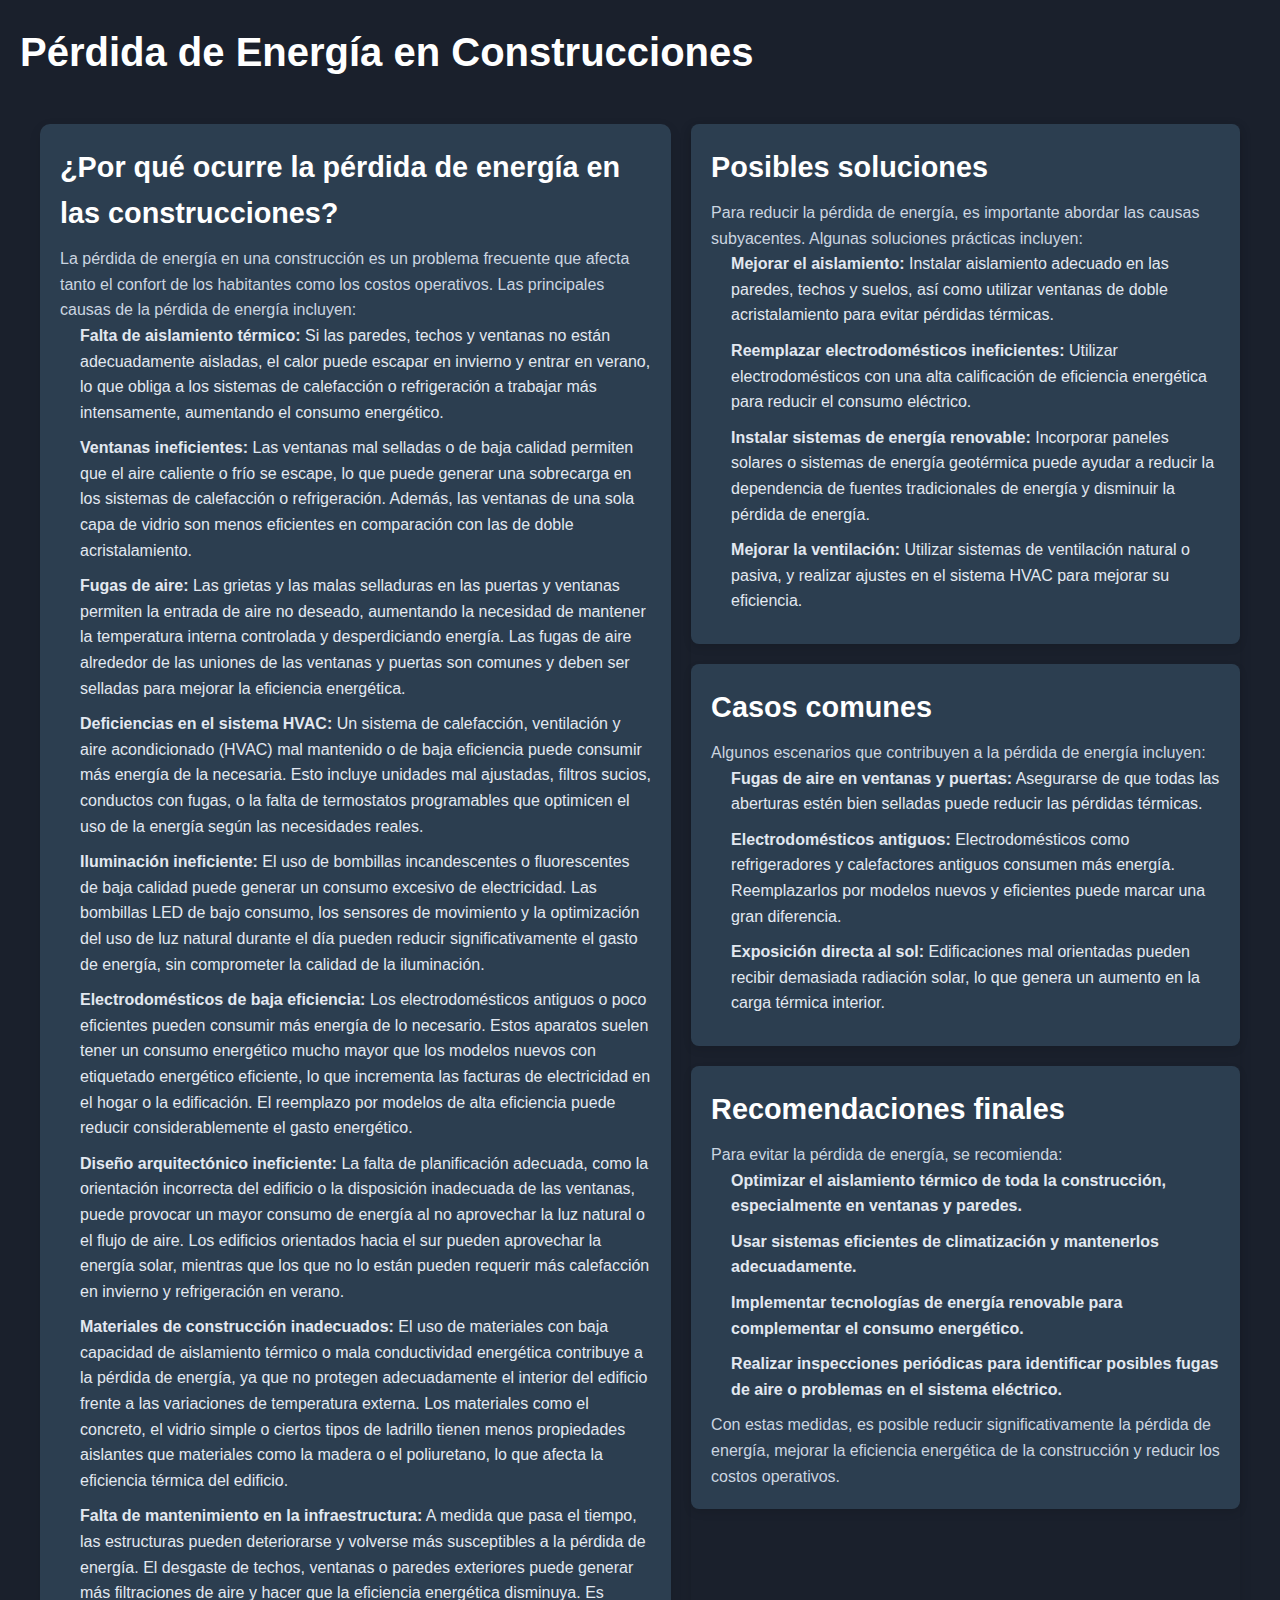
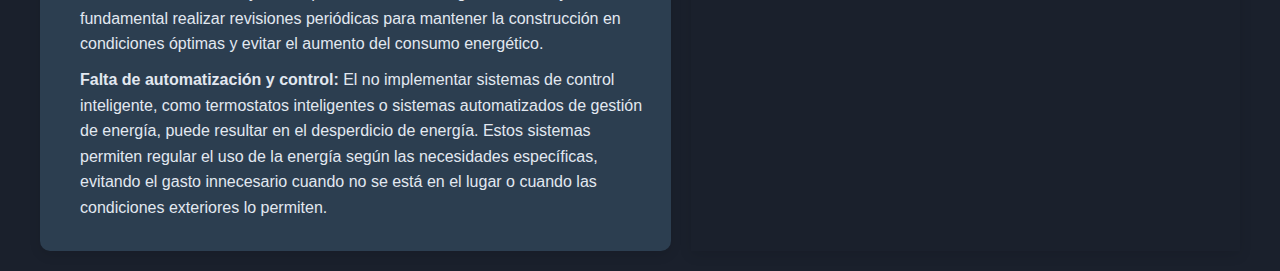
<file: Experto_en_Construccion/perdida.html>
<!DOCTYPE html>
<html lang="es">
<head>
    <meta charset="UTF-8">
    <meta name="viewport" content="width=device-width, initial-scale=1.0">
    <title>Pérdida de Energía en Construcciones</title>
    <link rel="stylesheet" href="estilo/stylebuscador.css">
</head>
<body>
    <header>
        <h1>Pérdida de Energía en Construcciones</h1>
    </header>
    <main>
        <section class="flex-container">
            <!-- Columna Izquierda: ¿Por qué ocurre la pérdida de energía? -->
            <div class="left-column">
                <h2>¿Por qué ocurre la pérdida de energía en las construcciones?</h2>
                <p>La pérdida de energía en una construcción es un problema frecuente que afecta tanto el confort de los habitantes como los costos operativos. Las principales causas de la pérdida de energía incluyen:</p>
                <ul>
                    <li><strong>Falta de aislamiento térmico:</strong> Si las paredes, techos y ventanas no están adecuadamente aisladas, el calor puede escapar en invierno y entrar en verano, lo que obliga a los sistemas de calefacción o refrigeración a trabajar más intensamente, aumentando el consumo energético.</li>
                    <li><strong>Ventanas ineficientes:</strong> Las ventanas mal selladas o de baja calidad permiten que el aire caliente o frío se escape, lo que puede generar una sobrecarga en los sistemas de calefacción o refrigeración. Además, las ventanas de una sola capa de vidrio son menos eficientes en comparación con las de doble acristalamiento.</li>
                    <li><strong>Fugas de aire:</strong> Las grietas y las malas selladuras en las puertas y ventanas permiten la entrada de aire no deseado, aumentando la necesidad de mantener la temperatura interna controlada y desperdiciando energía. Las fugas de aire alrededor de las uniones de las ventanas y puertas son comunes y deben ser selladas para mejorar la eficiencia energética.</li>
                    <li><strong>Deficiencias en el sistema HVAC:</strong> Un sistema de calefacción, ventilación y aire acondicionado (HVAC) mal mantenido o de baja eficiencia puede consumir más energía de la necesaria. Esto incluye unidades mal ajustadas, filtros sucios, conductos con fugas, o la falta de termostatos programables que optimicen el uso de la energía según las necesidades reales.</li>
                    <li><strong>Iluminación ineficiente:</strong> El uso de bombillas incandescentes o fluorescentes de baja calidad puede generar un consumo excesivo de electricidad. Las bombillas LED de bajo consumo, los sensores de movimiento y la optimización del uso de luz natural durante el día pueden reducir significativamente el gasto de energía, sin comprometer la calidad de la iluminación.</li>
                    <li><strong>Electrodomésticos de baja eficiencia:</strong> Los electrodomésticos antiguos o poco eficientes pueden consumir más energía de lo necesario. Estos aparatos suelen tener un consumo energético mucho mayor que los modelos nuevos con etiquetado energético eficiente, lo que incrementa las facturas de electricidad en el hogar o la edificación. El reemplazo por modelos de alta eficiencia puede reducir considerablemente el gasto energético.</li>
                    <li><strong>Diseño arquitectónico ineficiente:</strong> La falta de planificación adecuada, como la orientación incorrecta del edificio o la disposición inadecuada de las ventanas, puede provocar un mayor consumo de energía al no aprovechar la luz natural o el flujo de aire. Los edificios orientados hacia el sur pueden aprovechar la energía solar, mientras que los que no lo están pueden requerir más calefacción en invierno y refrigeración en verano.</li>
                    <li><strong>Materiales de construcción inadecuados:</strong> El uso de materiales con baja capacidad de aislamiento térmico o mala conductividad energética contribuye a la pérdida de energía, ya que no protegen adecuadamente el interior del edificio frente a las variaciones de temperatura externa. Los materiales como el concreto, el vidrio simple o ciertos tipos de ladrillo tienen menos propiedades aislantes que materiales como la madera o el poliuretano, lo que afecta la eficiencia térmica del edificio.</li>
                    <li><strong>Falta de mantenimiento en la infraestructura:</strong> A medida que pasa el tiempo, las estructuras pueden deteriorarse y volverse más susceptibles a la pérdida de energía. El desgaste de techos, ventanas o paredes exteriores puede generar más filtraciones de aire y hacer que la eficiencia energética disminuya. Es fundamental realizar revisiones periódicas para mantener la construcción en condiciones óptimas y evitar el aumento del consumo energético.</li>
                    <li><strong>Falta de automatización y control:</strong> El no implementar sistemas de control inteligente, como termostatos inteligentes o sistemas automatizados de gestión de energía, puede resultar en el desperdicio de energía. Estos sistemas permiten regular el uso de la energía según las necesidades específicas, evitando el gasto innecesario cuando no se está en el lugar o cuando las condiciones exteriores lo permiten.</li>
                </ul>
            </div>            
            
            <!-- Columna Derecha: Resto de la información -->
            <div class="right-column">
                <section class="grid-item">
                    <h2>Posibles soluciones</h2>
                    <p>Para reducir la pérdida de energía, es importante abordar las causas subyacentes. Algunas soluciones prácticas incluyen:</p>
                    <ul>
                        <li><strong>Mejorar el aislamiento:</strong> Instalar aislamiento adecuado en las paredes, techos y suelos, así como utilizar ventanas de doble acristalamiento para evitar pérdidas térmicas.</li>
                        <li><strong>Reemplazar electrodomésticos ineficientes:</strong> Utilizar electrodomésticos con una alta calificación de eficiencia energética para reducir el consumo eléctrico.</li>
                        <li><strong>Instalar sistemas de energía renovable:</strong> Incorporar paneles solares o sistemas de energía geotérmica puede ayudar a reducir la dependencia de fuentes tradicionales de energía y disminuir la pérdida de energía.</li>
                        <li><strong>Mejorar la ventilación:</strong> Utilizar sistemas de ventilación natural o pasiva, y realizar ajustes en el sistema HVAC para mejorar su eficiencia.</li>
                    </ul>
                </section>
            
                <section class="grid-item">
                    <h2>Casos comunes</h2>
                    <p>Algunos escenarios que contribuyen a la pérdida de energía incluyen:</p>
                    <ul>
                        <li><strong>Fugas de aire en ventanas y puertas:</strong> Asegurarse de que todas las aberturas estén bien selladas puede reducir las pérdidas térmicas.</li>
                        <li><strong>Electrodomésticos antiguos:</strong> Electrodomésticos como refrigeradores y calefactores antiguos consumen más energía. Reemplazarlos por modelos nuevos y eficientes puede marcar una gran diferencia.</li>
                        <li><strong>Exposición directa al sol:</strong> Edificaciones mal orientadas pueden recibir demasiada radiación solar, lo que genera un aumento en la carga térmica interior.</li>
                    </ul>
                </section>
            
                <section class="grid-item">
                    <h2>Recomendaciones finales</h2>
                    <p>Para evitar la pérdida de energía, se recomienda:</p>
                    <ol>
                        <li>Optimizar el aislamiento térmico de toda la construcción, especialmente en ventanas y paredes.</li>
                        <li>Usar sistemas eficientes de climatización y mantenerlos adecuadamente.</li>
                        <li>Implementar tecnologías de energía renovable para complementar el consumo energético.</li>
                        <li>Realizar inspecciones periódicas para identificar posibles fugas de aire o problemas en el sistema eléctrico.</li>
                    </ol>
                    <p>Con estas medidas, es posible reducir significativamente la pérdida de energía, mejorar la eficiencia energética de la construcción y reducir los costos operativos.</p>
                </section>
            </div>            
        </section>
    </main>
</body>
</html>
</file>
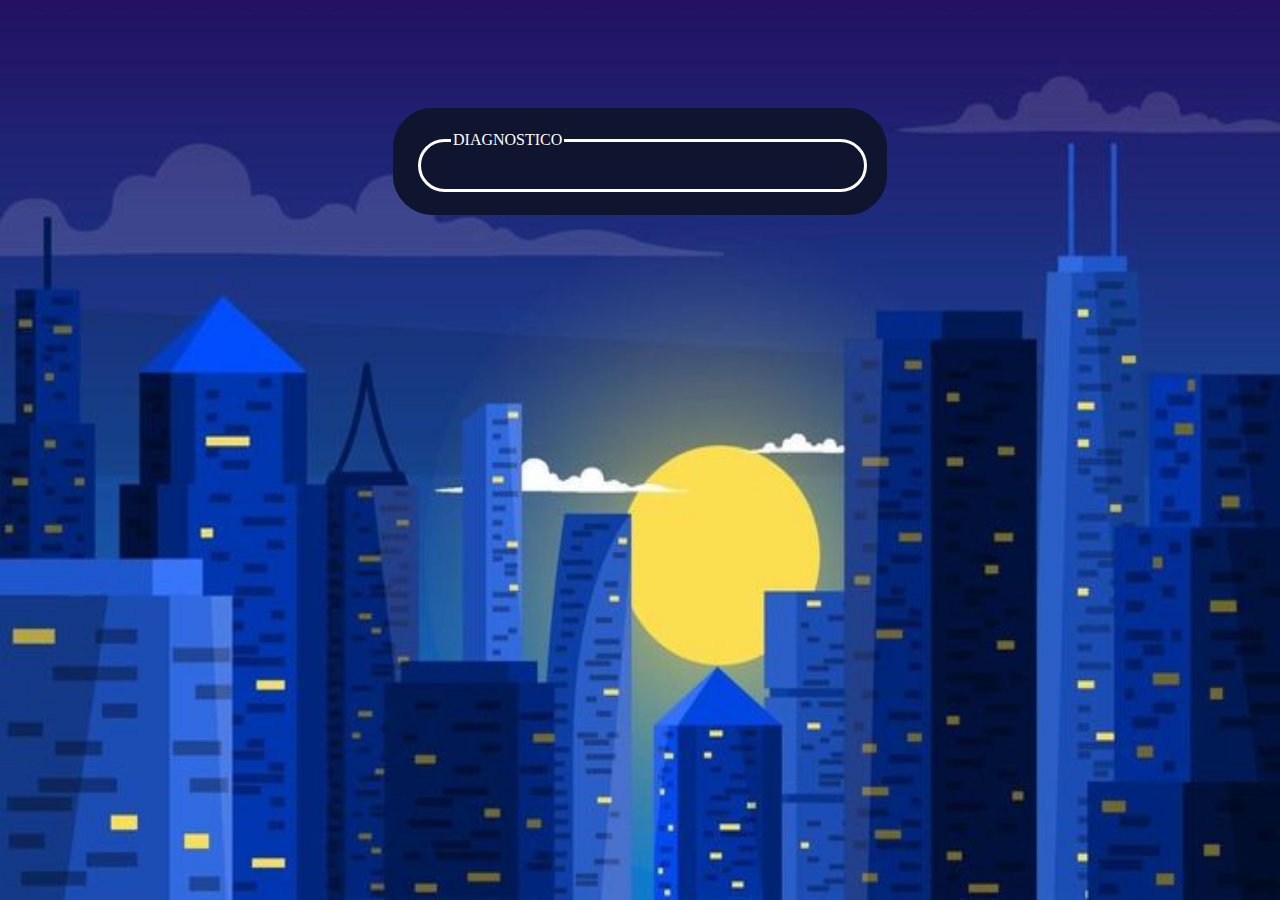
<file: Experto_en_Construccion/soluciones.html>
<!DOCTYPE html>
<html lang="es">
<head>
    <meta charset="UTF-8">
    <meta name="viewport" content="width=device-width, initial-scale=1.0">
    <title>Soluciones</title>
    <link rel="stylesheet" href="estilo/style.css">
    <script src="soluciones.js" defer></script>
</head>
<body>
    <br><br><br><br><br><br>
    <center>
        <fieldset style="width: 35%; background-color: #0F152F; border-radius: 40px; padding: 20px; border: 3px solid #0F152F;">
            <fieldset style="width: 90%; background-color: #0F152F; border-radius: 40px; padding: 20px; border: 3px solid white;">
                <legend style="color: white; margin-left: 10px;">DIAGNOSTICO</legend>
                <div id="contenedor-soluciones" style="color:white;"></div>
            </fieldset>
        </fieldset>
    </center>
</body>
</html>
</file>
<file: Experto_en_Construccion/estilo/style.css>
body {
    background-image: url("../img/fondo2.jpeg");
    background-size: 100% 100%;
    background-repeat: no-repeat;
    margin: 0;
    padding: 0;
    background-position: center;
    background-attachment: fixed;
}

.boton_formulario {
    padding: 10px 33%;
    border: 1px solid white;
    background-color: white;
    color: black;
    font-size: 16px;
    text-align: center;
    border-radius: 50px 50px 50px 50px;
 }

.container {
    text-align: center;
    width: 50%;
    padding: 10%;
    background: rgba(255, 255, 255, 0.1);
    border-radius: 15px;
    box-shadow: 0 4px 30px rgba(0, 0, 0, 0.1);
    backdrop-filter: blur(10px);
}

/* Título */
h1 {
    font-size: 2.5rem;
    margin-bottom: 20px;
    color: #f39c12;
    text-shadow: -2px -2px 0 black, 2px -2px 0 black, -2px 2px 0 black, 2px 2px 0 black;
}

/* Descripción */
p {
    font-size: 1.2rem;
    margin-bottom: 30px;
    line-height: 1.5;
    color: #ecf0f1;
    text-shadow: -2px -2px 0 black, 2px -2px 0 black, -2px 2px 0 black, 2px 2px 0 black;
}

/* Botón */
.start-button {
    display: inline-block;
    padding: 15px 30px;
    font-size: 1.2rem;
    font-weight: bold;
    text-decoration: none;
    color: #fff;
    background: #e74c3c;
    border-radius: 5px;
    transition: background 0.3s, transform 0.2s;
}

.start-button:hover {
    background: #c0392b;
    transform: scale(1.05);
}

.start-button:active {
    transform: scale(0.95);
}

/*Para usar la API*/

textarea {
    width: 100%;
    height: 100px;
    margin-bottom: 10px;
  }

button {
    padding: 10px 20px;
    background-color: #4CAF50;
    color: white;
    border: none;
    cursor: pointer;
  }

button:hover {
    background-color: #45a049;
  }

.response {
    margin-top: 20px;
    padding: 10px;
    background-color: #f4f4f4;
    border-radius: 5px;
  }
</file>
<file: Experto_en_Construccion/estilo/styleinicio.css>
/* Global styles */
body {
    background-image: url("../img/fondo2.jpeg");
    background-size: 100% 100%;
    background-repeat: no-repeat;
    margin: 0;
    padding: 0;
    background-position: center;
    background-attachment: fixed;
}

/* Search container */
.search-container {
    text-align: center;
    background-color: white;
    padding: 30px;
    border-radius: 10px;
    box-shadow: 0 4px 8px rgba(0, 0, 0, 0.1);
    width: 100%;
    max-width: 600px; /* Limitar el ancho máximo */
}

/* Title styling */
h1 {
    font-size: 2em;
    margin-bottom: 20px;
    color: #333;
}

/* Input field styling */
input[type="text"] {
    width: 80%;
    padding: 12px;
    margin-bottom: 20px;
    border-radius: 5px;
    border: 1px solid #ccc;
    font-size: 16px;
    box-sizing: border-box;
}

/* Button styling */
button {
    padding: 12px 20px;
    font-size: 16px;
    border: none;
    border-radius: 5px;
    background-color: #4CAF50;
    color: white;
    cursor: pointer;
}

button:hover {
    background-color: #45a049;
}

/* Results section */
#results {
    margin-top: 20px;
    color: #333;
}
</file>
<file: Experto_en_Construccion/estilo/stylebuscador.css>
/* Restablecer márgenes y padding para una mejor experiencia */
* {
    margin: 0;
    padding: 0;
    box-sizing: border-box;
}

/* Fondo general */
body {
    font-family: 'Segoe UI', Tahoma, Geneva, Verdana, sans-serif;
    background-color: #1a202c; /* Gris oscuro como fondo principal */
    color: #cbd5e0; /* Texto en gris claro */
    line-height: 1.6;
    display: flex;
    justify-content: center;
    align-items: flex-start;
    min-height: 100vh;
    flex-direction: column;
    padding: 20px;
}

/* Encabezado */
header {
    text-align: center;
    margin-bottom: 40px;
}

header h1 {
    font-size: 2.5rem;
    text-align: center;
    color: #fff;
}

/* Contenedor principal */
main {
    width: 100%;
    max-width: 1200px;
    margin: 0 auto;
}

/* Contenedor flex para las dos columnas */
.flex-container {
    display: flex;
    justify-content: space-between;
    gap: 20px;
}

/* Columna izquierda */
.left-column {
    flex: 1.4;
    background-color: #2c3e50;
    border-radius: 10px;
    padding: 20px;
    box-shadow: 0 4px 12px rgba(0, 0, 0, 0.1);
}

/* Columna derecha */
.right-column {
    flex: 1.3;
    
    box-shadow: 0 4px 12px rgba(0, 0, 0, 0.1);
}

.right-column {
    display: flex;
    flex-direction: column; /* Apilar las secciones verticalmente */
    gap: 20px; /* Espacio entre las secciones */
}

.grid-item {
    background-color: #2c3e50; /* Fondo claro para las secciones */
    padding: 20px;
    border-radius: 8px;
    box-shadow: 0 4px 8px rgba(0, 0, 0, 0.1); /* Sombra ligera */
}

section h2 {
    color: #2c3e50; /* Color para los encabezados */
    font-size: 1.4em;
}


/* Títulos de cada sección */
section h2 {
    font-size: 1.8rem;
    color: #fff;
    margin-bottom: 10px;
}

/* Listas dentro de las secciones */
ul, ol {
    list-style: none;
    margin-left: 20px;
}

ul li, ol li {
    font-size: 1rem;
    color: #e2e8f0;
    margin-bottom: 10px;
}

/* Enlaces dentro de las secciones (si es necesario) */
a {
    color: #3182ce;
    text-decoration: none;
    transition: color 0.3s ease;
}

a:hover {
    color: #2b6cb0;
}

/* Estilo para listas numeradas */
ol li {
    font-weight: 600;
}

/* Diseño responsivo para pantallas pequeñas */
@media (max-width: 768px) {
    body {
        padding: 10px;
    }

    main {
        padding: 0;
    }

    section {
        padding: 15px;
    }

    section h2 {
        font-size: 1.5rem;
    }

    /* Ajustar las columnas a pantalla pequeña */
    .flex-container {
        flex-direction: column;
    }

    .left-column, .right-column {
        flex: 1;
        margin-bottom: 20px;
    }
}
</file>
